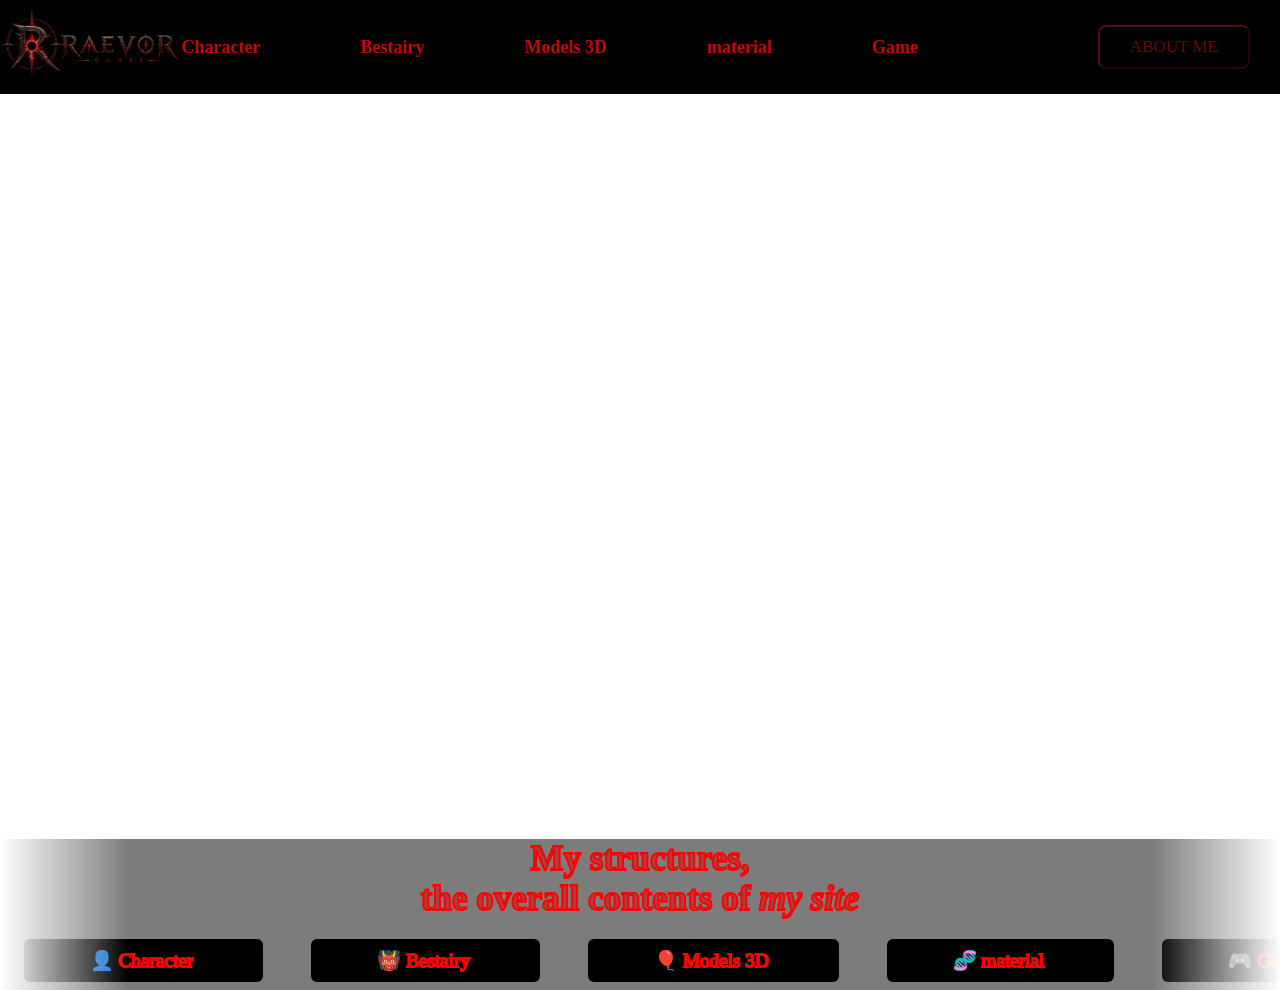
<file: index.html>
<!DOCTYPE html>
<html lang="en">
<head>
    <meta charset="UTF-8">
    <meta name="viewport" content="width=device-width, initial-scale=1.0">
    <title>Raevor</title>
    <link rel="stylesheet" href="style.css">
    <link rel="stylesheet" href="laptop.css">
    <link rel="icon" type="image/png" href="./pictuers/Logo/-2147483648_-210171.jpg">

</head>

<body>



    <!--********* Start Header *********-->
    <header id="header">

        <a href="/" class="logo-link">
            <img src="./pictuers/Logo/file_00000000af10820a87826824163a0899.png" alt="Logo" class="logo-img">
        </a>

        <!--********* Navbar List *********-->
        <nav>
            <ul class="navbar-list">
                <li class="btn"><a href="./pages/character.html">Character</a></li>
                <li class="btn"><a href="./pages/bestairy.html">Bestairy</a></li>
                <li class="btn"><a href="./pages/model3D.html">Models 3D</a></li>
                <li class="btn"><a href="./pages/material.html">material</a></li>
                <li class="btn"><a href="./pages/game.html">Game</a></li>
            </ul>
        </nav>

        <!--********* Contact Me Bottom *********-->
        <button class="btn" onclick="window.location.href='./pages/aboutme.html'">About me</button>

    </header>



    
    
    
    <video autoplay muted loop id="bg-video" class="bg-video">
         <source src="./pictuers/PixVerse_V6_Image_Text_720P_Animate_this_image.mp4" type="video/mp4">
    </video>

    <!--********* Start main *********-->
    <main id="main">

        <div class="marquee">
            <div class="marquee_header">
            My structures, <br> the overall contents of <b><i>my site</i></b>
            </div>

            <div class="marquee__inner">
                <div class="marquee__group">
                    <span>👤 Character</span>
                    <span>👹 Bestairy</span>
                    <span>🎈 Models 3D</span>
                    <span>🧬 material</span>
                    <span>🎮 Game</span>
            </div>
            

            <div class="marquee__group">
                <span>👤 Character</span>
                <span>👹 Bestairy</span>
                <span>🎈 Models 3D</span>
                <span>🧬 material</span>
                <span>🎮 Game</span>
                </div>
            </div>
        </div>

    </main>


<script src="./script.js"></script>

</body>
</html>
</file>
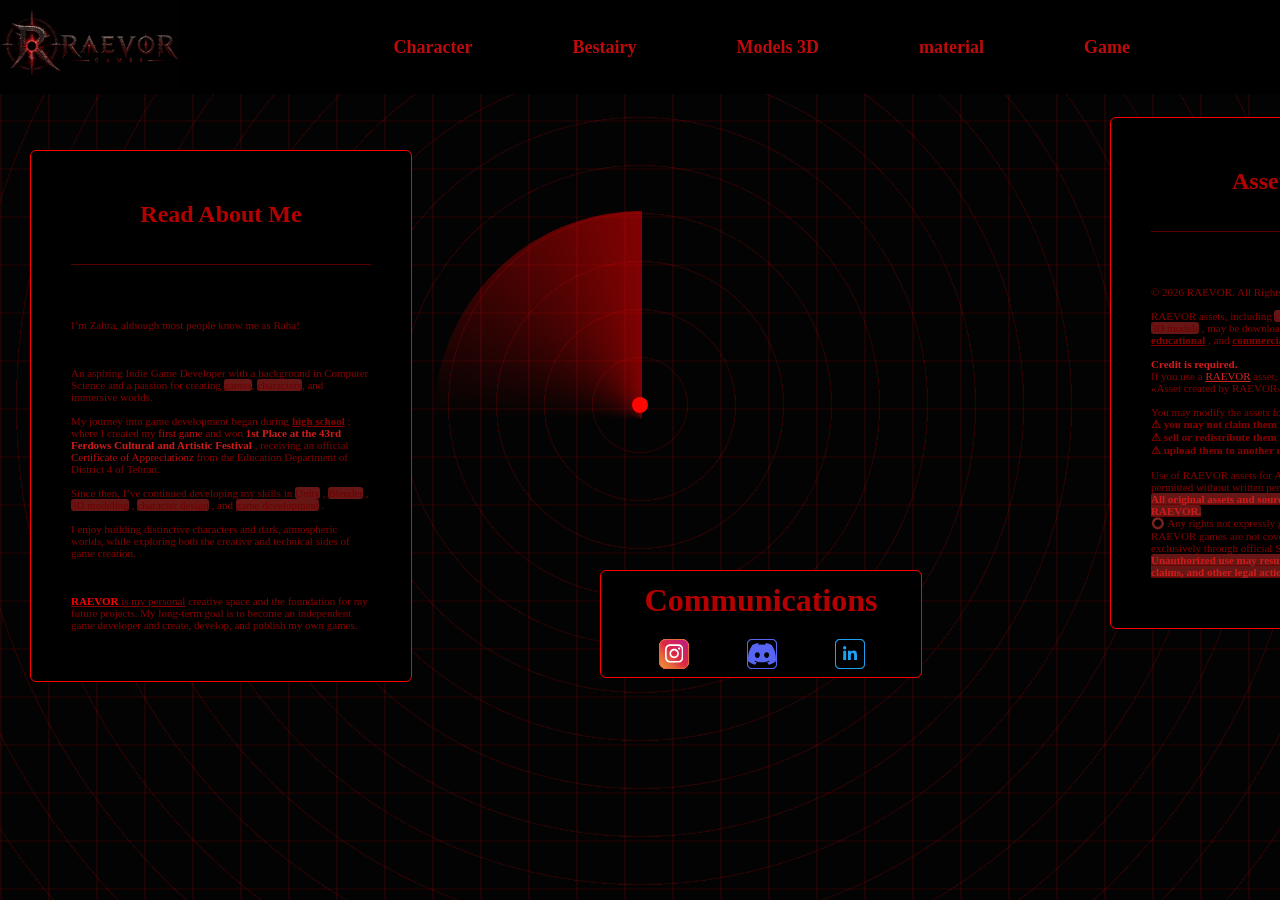
<file: pages/aboutme.html>
<!DOCTYPE html>
<html lang="en">
<head>
    <meta charset="UTF-8">
    <meta name="viewport" content="width=device-width, initial-scale=1.0">
    <title>Raevor</title>

    <link rel="icon" type="image/png" href="../pictuers/Logo/-2147483648_-210171.jpg">
    <link rel="stylesheet" href="../style.css">
    <link rel="stylesheet" href="../laptop.css">
</head>
<body>
    
    <!--********* Start Header *********-->
    <header id="header">

        <a href="/" class="logo-link">
            <img src="../pictuers/Logo/file_00000000af10820a87826824163a0899.png" alt="Logo" class="logo-img">
        </a>

        <!--********* Navbar List *********-->
        <nav>
            <ul class="navbar-list">
                <li class="btn"><a href="./character.html">Character</a></li>
                <li class="btn"><a href="./bestairy.html">Bestairy</a></li>
                <li class="btn"><a href="./model3D.html">Models 3D</a></li>
                <li class="btn"><a href="./material.html">material</a></li>
                <li class="btn"><a href="./game.html">Game</a></li>
            </ul>
        </nav>

    </header>
    


        <div class="radar-pattern">
            <div class="radar-center"></div>
        </div>



    <!--********* Start main *********-->
    <main>
        
        <div id="card1">
            <section>
                <h1 class="hed1">Read About Me</h1>

                <br><br>
                <hr class="hr1">
                <br><br><br>

                <p class="p1">
                  I’m Zahra, although most people know me as Raha!
                  <br>
                  <br>
                  <br>
                  <br>
                   An aspiring Indie Game Developer with a background in Computer Science and a passion for creating 
                   <mark style="background-color: #771a1ade; color: #6e0101; border-radius: 3px;">games</mark>, 
                   <mark style="background-color: #771a1ade; color: #6e0101; border-radius: 3px;">characters</mark>, 
                   and immersive worlds. 
                   <br>
                   <br>
                   My journey into game development began during <ins><b>high school</b></ins> ; 
                   where I created my <a href="#">first game</a> and won  
                   <b style="color: #d11b1b;">1st Place at the 43rd Ferdows Cultural and Artistic Festival</b> 
                   , receiving an official <a href="#">Certificate of Appreciationz</a> from the Education Department of District 4 of Tehran. 
                   <br>
                   <br>
                   Since then, I’ve continued developing my skills in 
                   <mark style="background-color: #771a1ade; color: #6e0101; border-radius: 3px;">Unity</mark>
                    , 
                    <mark style="background-color: #771a1ade; color: #6e0101; border-radius: 3px;">Blender</mark>
                     , 
                     <mark style="background-color: #771a1ade; color: #6e0101; border-radius: 3px;">3D modeling</mark> 
                     , <mark style="background-color: #771a1ade; color: #6e0101; border-radius: 3px;">character design</mark> 
                     , and 
                     <mark style="background-color: #771a1ade; color: #6e0101; border-radius: 3px;">game development</mark> . 
                     <br>
                     <br>
                     I enjoy building distinctive characters and dark, atmospheric worlds, while exploring both the creative and technical sides of game creation. 
                     <br>
                     <br>
                     <br>
                     <br>
                     <ins><strong style="color: #ff0000;">RAEVOR</strong> is my personal</ins> 
                     creative space and the foundation for my future projects. My long-term goal is to become an independent game developer and create, develop, and publish my own games.</p>
            </section>
        </div>

        <div id="card2">
                <section>
                <h1 class="hed2">Asset License</h1>

                <br><br>

                <hr class="hr1">

                <br><br><br>
                
                <p class="p2">
                © 2026 RAEVOR. All Rights Reserved.
                <br>
                <br>
                RAEVOR assets, including 
                <mark style="background-color: #771a1ade; color: #6e0101; border-radius: 3px;">characters</mark> , 
                <mark style="background-color: #771a1ade; color: #6e0101; border-radius: 3px;">enemies</mark>
                 , 
                <mark style="background-color: #771a1ade; color: #6e0101; border-radius: 3px;">creatures</mark> , and 
                <mark style="background-color: #771a1ade; color: #6e0101; border-radius: 3px;">3D models</mark> , may be downloaded and used in <ins><b>personal</b></ins> , <ins><b>educational</b></ins> , and <ins><b>commercial</b></ins>  projects.
                <br>
                <br>
                <strong style="color: #d11b1b;">Credit is required.</strong>  
                <br>
                If you use a <ins style="color: #cf2727;">RAEVOR</ins> asset, you must clearly credit:
                <br>
                «Asset created by RAEVOR»
                <br>
                <br>
                You may modify the assets for your projects, but 
                <br>
                <b> ⚠  you may not claim them as your own</b>
                <br>
                <b>⚠  sell or redistribute them as standalone assets</b> 
                <br>
                <b>⚠  upload them to another marketplace or asset store.</b> 
                <br>
                <br>
                Use of RAEVOR assets for AI training or dataset creation is not permitted without written permission.
                <br>
                <mark style="background-color: #771a1ade; color: #6e0101; border-radius: 3px;"><ins><strong style="color: #d11b1b">All original assets and source files remain the property of RAEVOR.</strong></ins></mark>  
                <br>
                ⭕ Any rights not expressly granted by this license are reserved.
                <br>
                RAEVOR games are not covered by this license and are available exclusively through official Steam releases.
                <br>
                <mark style="background-color: #771a1ade; color: #6e0101; border-radius: 3px;"><ins><strong style="color: #d11b1b">Unauthorized use may result in removal requests, copyright claims, and other legal action where applicable.</strong></ins></mark> 
              </p>
              </section>
        </div>

        <div id="card3">

            <h1 class="hed3">Communications</h1>

            <section class="sec">
                        
                <!-- inastinstagram icon-->
                <div class="tooltip-container">
                <div class="tooltip">
                    <div class="profile">
                        <div class="user">
                            <div class="img">IN</div>
                                <div class="details">
                                    <div class="name">SunOmenStar</div>
                                        <div class="username">@sunomenstar</div>
                                </div>
                        </div>
                            <div class="about">800+ Followers</div>
                    </div>
                </div>
                <div class="text">
                    <a class="icon" href=" https://www.instagram.com/sunomenstar?stkn=bTgwNTA2aHgwc3N2&utm_source=ig_contact_invite" target="_blank">
                        <div class="layer">
                            <span></span>
                            <span></span>
                            <span></span>
                            <span></span>
                                <span class="instagramSVG">
                                    <svg fill="white" class="svgIcon" viewBox="0 0 448 512" height="1.5em" xmlns="http://www.w3.org/2000/svg">
                                        <path d="M224.1 141c-63.6 0-114.9 51.3-114.9 114.9s51.3 114.9 114.9 114.9S339 319.5 339 255.9 287.7 141 224.1 141zm0 189.6c-41.1 0-74.7-33.5-74.7-74.7s33.5-74.7 74.7-74.7 74.7 33.5 74.7 74.7-33.6 74.7-74.7 74.7zm146.4-194.3c0 14.9-12 26.8-26.8 26.8-14.9 0-26.8-12-26.8-26.8s12-26.8 26.8-26.8 26.8 12 26.8 26.8zm76.1 27.2c-1.7-35.9-9.9-67.7-36.2-93.9-26.2-26.2-58-34.4-93.9-36.2-37-2.1-147.9-2.1-184.9 0-35.8 1.7-67.6 9.9-93.9 36.1s-34.4 58-36.2 93.9c-2.1 37-2.1 147.9 0 184.9 1.7 35.9 9.9 67.7 36.2 93.9s58 34.4 93.9 36.2c37 2.1 147.9 2.1 184.9 0 35.9-1.7 67.7-9.9 93.9-36.2 26.2-26.2 34.4-58 36.2-93.9 2.1-37 2.1-147.8 0-184.8zM398.8 388c-7.8 19.6-22.9 34.7-42.6 42.6-29.5 11.7-99.5 9-132.1 9s-102.7 2.6-132.1-9c-19.6-7.8-34.7-22.9-42.6-42.6-11.7-29.5-9-99.5-9-132.1s-2.6-102.7 9-132.1c7.8-19.6 22.9-34.7 42.6-42.6 29.5-11.7 99.5-9 132.1-9s102.7-2.6 132.1 9c19.6 7.8 34.7 22.9 42.6 42.6 11.7 29.5 9 99.5 9 132.1s2.7 102.7-9 132.1z"></path>
                                    </svg>
                                </span>
                        </div>
                        <div class="text">Instagram</div>
                    </a>
                </div>
                </div>

                <!-- discord icon-->
                <div class="tooltip-container2">
  <div class="tooltip2">
    <div class="profile2">
      <div class="user2">
        <div class="img2">DI</div>
        <div class="details2">
          <div class="name2">User</div>
          <div class="username2">@username</div>
        </div>
      </div>
      <div class="about2">500+ Connections</div>
    </div>
  </div>
  <div class="text2">
    <a href="https://freecodez.com/" class="icon2">
      <div class="layer2">
        <span></span>
        <span></span>
        <span></span>
        <span></span>
        <span class="fab2 fa-discord">
          <svg
            preserveAspectRatio="xMidYMid"
            xmlns="http://www.w3.org/2000/svg"
            viewBox="0 -3.117 28 28"
            height="28"
            width="28"
          >
            <path
              fill="#5865F2"
              d="M23.719 1.815A22.8 22.8 0 0 0 17.942 0c-.249.45-.54 1.055-.74 1.536q-3.231-.486-6.402 0C10.6 1.055 10.302.45 10.051 0A22.7 22.7 0 0 0 4.27 1.82C.614 7.344-.377 12.731.119 18.042c2.425 1.811 4.775 2.911 7.085 3.63a17.6 17.6 0 0 0 1.517-2.499 15 15 0 0 1-2.389-1.163 12 12 0 0 0 .586-.463c4.607 2.155 9.613 2.155 14.165 0a14 14 0 0 0 .586.463 15 15 0 0 1-2.394 1.165c.438.877.945 1.714 1.517 2.499 2.312-.72 4.664-1.82 7.089-3.633.581-6.156-.993-11.494-4.162-16.227M9.349 14.776c-1.383 0-2.517-1.291-2.517-2.863s1.11-2.866 2.517-2.866 2.541 1.291 2.517 2.866c.002 1.572-1.11 2.863-2.517 2.863m9.302 0c-1.383 0-2.517-1.291-2.517-2.863s1.11-2.866 2.517-2.866 2.541 1.291 2.517 2.866c0 1.572-1.11 2.863-2.517 2.863"
            ></path>
          </svg>
        </span>
      </div>
      <div class="text2">Discord</div>
    </a>
  </div>
                </div>

                <!-- linkdin icon-->
                <div class="tooltip-container3">
  <div class="tooltip3">
    <div class="profile3">
      <div class="user3">
        <div class="img3">LI</div>
        <div class="details3">
          <div class="name3">User</div>
          <div class="username3">@username</div>
        </div>
      </div>
      <div class="about3">500+ Connections</div>
    </div>
  </div>
  <div class="text3">
    <a class="icon3" href="https://freecodez.com/">
      <div class="layer3">
        <span></span>
        <span></span>
        <span></span>
        <span></span>
        <span class="fab3 fa-linkedin">
          <svg viewBox="0 0 448 512" height="1em">
            <path
              d="M100.28 448H7.4V148.9h92.88zM53.79 108.1C24.09 108.1 0 83.5 0 53.8a53.79 53.79 0 0 1 107.58 0c0 29.7-24.1 54.3-53.79 54.3zM447.9 448h-92.68V302.4c0-34.7-.7-79.2-48.29-79.2-48.29 0-55.69 37.7-55.69 76.7V448h-92.78V148.9h89.08v40.8h1.3c12.4-23.5 42.69-48.3 87.88-48.3 94 0 111.28 61.9 111.28 142.3V448z"
            ></path>
          </svg>
        </span>
      </div>
      <div class="text3">LinkedIn</div>
    </a>
  </div>
        </div>


            </section>

            


        </div>
        
    </main>









<script src="../script.js"></script>

</body>
</html>
</file>
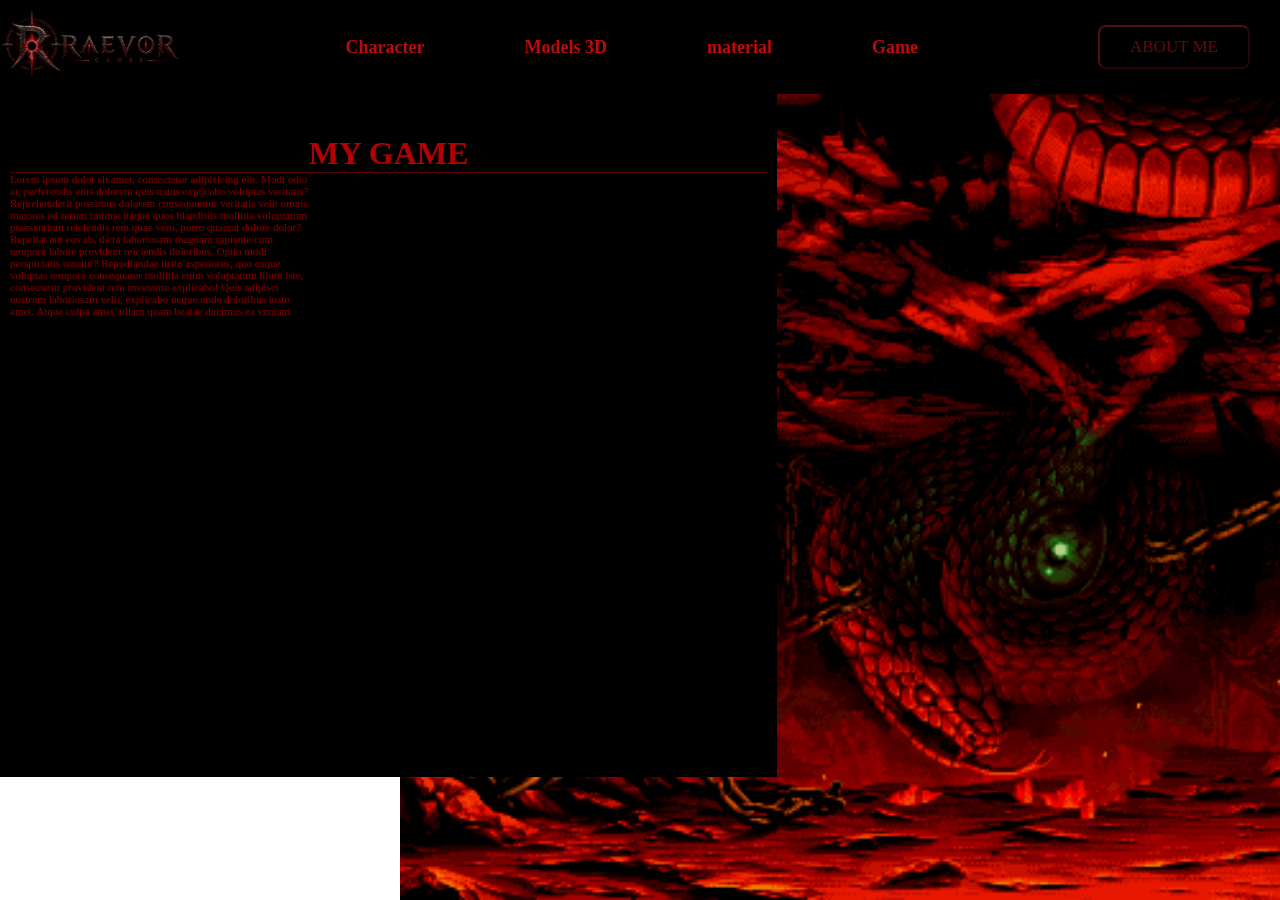
<file: pages/bestairy.html>
<!DOCTYPE html>
<html lang="en">
<head>
    <meta charset="UTF-8">
    <meta name="viewport" content="width=device-width, initial-scale=1.0">
    <title>Raevor</title>

     <link rel="stylesheet" href="../style.css">
     <link rel="stylesheet" href="../laptop.css">
    <link rel="icon" type="image/png" href="../pictuers/Logo/-2147483648_-210171.jpg">
</head>
<body>
    
     <!--********* Start Header *********-->
    <header id="header">

        <a href="/" class="logo-link">
            <img src="../pictuers/Logo/file_00000000af10820a87826824163a0899.png" alt="Logo" class="logo-img">
        </a>

        <!--********* Navbar List *********-->
        <nav>
            <ul class="navbar-list">
                <li class="btn"><a href="./character.html">Character</a></li>
                <li class="btn"><a href="./model3D.html">Models 3D</a></li>
                <li class="btn"><a href="./material.html">material</a></li>
                <li class="btn"><a href="./game.html">Game</a></li>
            </ul>
        </nav>

         <!--********* Contact Me Bottom *********-->
        <button class="btn" onclick="window.location.href='./aboutme.html'">About me</button>

    </header>

    <div>

        <img src="../pictuers/material-background.gif" class="bc-g1">
        
        <div class="backg2">
            <h1 class="head2">MY GAME</h1>
            <hr class="border2">
            <P class="p2">
                Lorem ipsum dolor sit amet, consectetur adipisicing elit. Modi odio at, perferendis eius dolorem quis natus explicabo voluptas veritatis? Reprehenderit possimus dolorem consequuntur veritatis velit omnis maiores ad rerum ratione itaque quos blanditiis mollitia voluptatum praesentium reiciendis rem quae vero, porro quaerat dolore dolor? Repellat aut eos ab, dicta laboriosam magnam sapiente cum tempore labore provident reiciendis doloribus. Optio modi perspiciatis tenetur? Repudiandae iusto asperiores, quo eaque voluptas tempora consequatur mollitia enim voluptatum illum iste, consectetur provident rem inventore explicabo! Quis adipisci nostrum laboriosam velit, explicabo neque unde doloribus iusto amet. Atque culpa amet, ullam quam beatae ducimus ea veniam.
            </P>
        </div>

    </div>
    
    <script src="../script.js"></script>
</body>
</html>
</file>
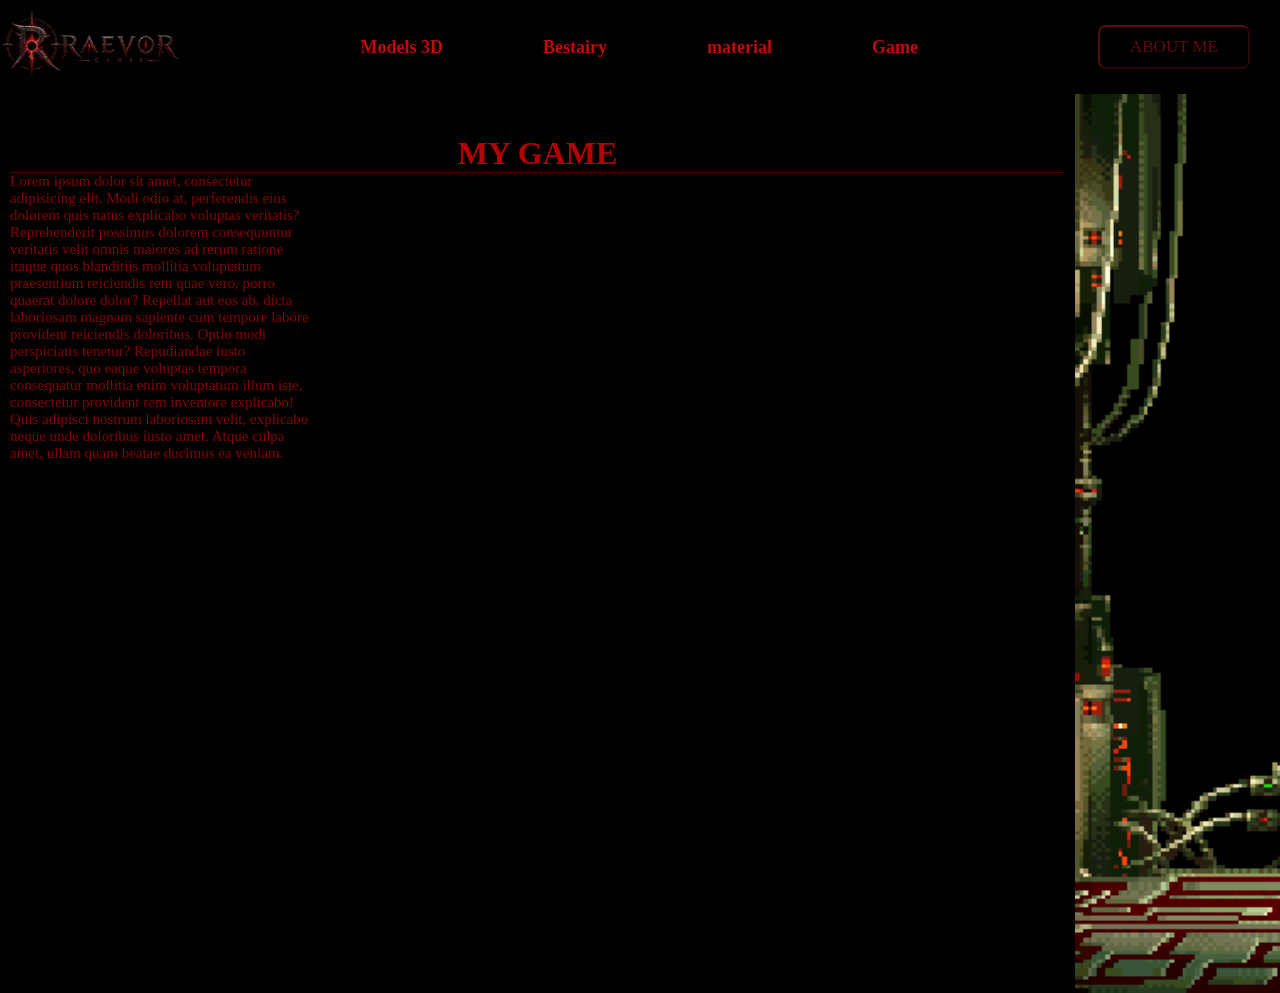
<file: pages/character.html>
<!DOCTYPE html>
<html lang="en">
<head>
    <meta charset="UTF-8">
    <meta name="viewport" content="width=device-width, initial-scale=1.0">
    <title>Raevor</title>

     <link rel="stylesheet" href="../style.css">
     <link rel="stylesheet" href="../laptop.css">
    <link rel="icon" type="image/png" href="../pictuers/Logo/-2147483648_-210171.jpg">
</head>
<body>
    
     <!--********* Start Header *********-->
    <header id="header">

        <a href="/" class="logo-link">
            <img src="../pictuers/Logo/file_00000000af10820a87826824163a0899.png" alt="Logo" class="logo-img">
        </a>

        <!--********* Navbar List *********-->
        <nav>
            <ul class="navbar-list">
                <li class="btn"><a href="./model3D.html">Models 3D</a></li>
                <li class="btn"><a href="./bestairy.html">Bestairy</a></li>
                <li class="btn"><a href="./material.html">material</a></li>
                <li class="btn"><a href="./game.html">Game</a></li>
            </ul>
        </nav>

         <!--********* Contact Me Bottom *********-->
        <button class="btn" onclick="window.location.href='./aboutme.html'">About me</button>

    </header>

    <div>

             <img src="../pictuers/Character-background.gif" class="bc-g3">
       

        <div class="backg4">
            <h1 class="head4">MY GAME</h1>
            <hr class="border4">
            <P class="p4">
                Lorem ipsum dolor sit amet, consectetur adipisicing elit. Modi odio at, perferendis eius dolorem quis natus explicabo voluptas veritatis? Reprehenderit possimus dolorem consequuntur veritatis velit omnis maiores ad rerum ratione itaque quos blanditiis mollitia voluptatum praesentium reiciendis rem quae vero, porro quaerat dolore dolor? Repellat aut eos ab, dicta laboriosam magnam sapiente cum tempore labore provident reiciendis doloribus. Optio modi perspiciatis tenetur? Repudiandae iusto asperiores, quo eaque voluptas tempora consequatur mollitia enim voluptatum illum iste, consectetur provident rem inventore explicabo! Quis adipisci nostrum laboriosam velit, explicabo neque unde doloribus iusto amet. Atque culpa amet, ullam quam beatae ducimus ea veniam.
            </P>
        </div>

    </div>
    
    <script src="../script.js"></script>
</body>
</html>
</file>
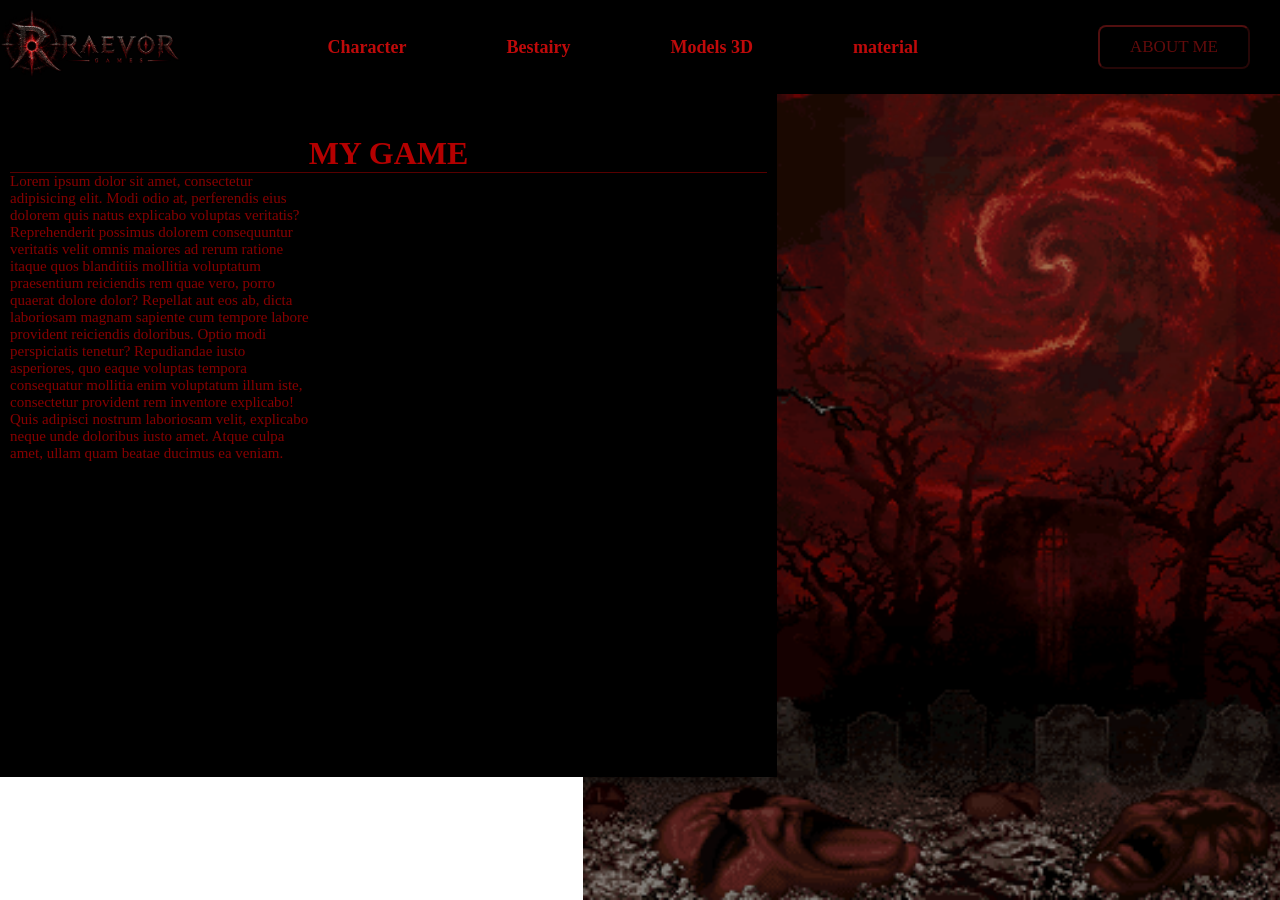
<file: pages/game.html>
<!DOCTYPE html>
<html lang="en">
<head>
    <meta charset="UTF-8">
    <meta name="viewport" content="width=device-width, initial-scale=1.0">
    <title>Raevor</title>

    <link rel="stylesheet" href="../style.css">
    <link rel="stylesheet" href="../laptop.css">
    <link rel="icon" type="image/png" href="../pictuers/Logo/-2147483648_-210171.jpg">
</head>
<body>
    
     <!--********* Start Header *********-->
    <header id="header">

        <a href="/" class="logo-link">
            <img src="../pictuers/Logo/file_00000000af10820a87826824163a0899.png" alt="Logo" class="logo-img">
        </a>

        <!--********* Navbar List *********-->
        <nav>
            <ul class="navbar-list">
                <li class="btn"><a href="./character.html">Character</a></li>
                <li class="btn"><a href="./bestairy.html">Bestairy</a></li>
                <li class="btn"><a href="./model3D.html">Models 3D</a></li>
                <li class="btn"><a href="./material.html">material</a></li>
            </ul>
        </nav>

        <!--********* Contact Me Bottom *********-->
        <button class="btn" onclick="window.location.href='../pages/aboutme.html'">About me</button>

    </header>

    <div>
        <img src="../pictuers/bg_game.gif" class="bcg">
        <div class="backg">
            <h1 class="head">MY GAME</h1>
            <hr class="border">
            <P class="p">
                Lorem ipsum dolor sit amet, consectetur adipisicing elit. Modi odio at, perferendis eius dolorem quis natus explicabo voluptas veritatis? Reprehenderit possimus dolorem consequuntur veritatis velit omnis maiores ad rerum ratione itaque quos blanditiis mollitia voluptatum praesentium reiciendis rem quae vero, porro quaerat dolore dolor? Repellat aut eos ab, dicta laboriosam magnam sapiente cum tempore labore provident reiciendis doloribus. Optio modi perspiciatis tenetur? Repudiandae iusto asperiores, quo eaque voluptas tempora consequatur mollitia enim voluptatum illum iste, consectetur provident rem inventore explicabo! Quis adipisci nostrum laboriosam velit, explicabo neque unde doloribus iusto amet. Atque culpa amet, ullam quam beatae ducimus ea veniam.
            </P>
        </div>
    </div>
    
    <script src="../script.js"></script>
</body>
</html>
</file>
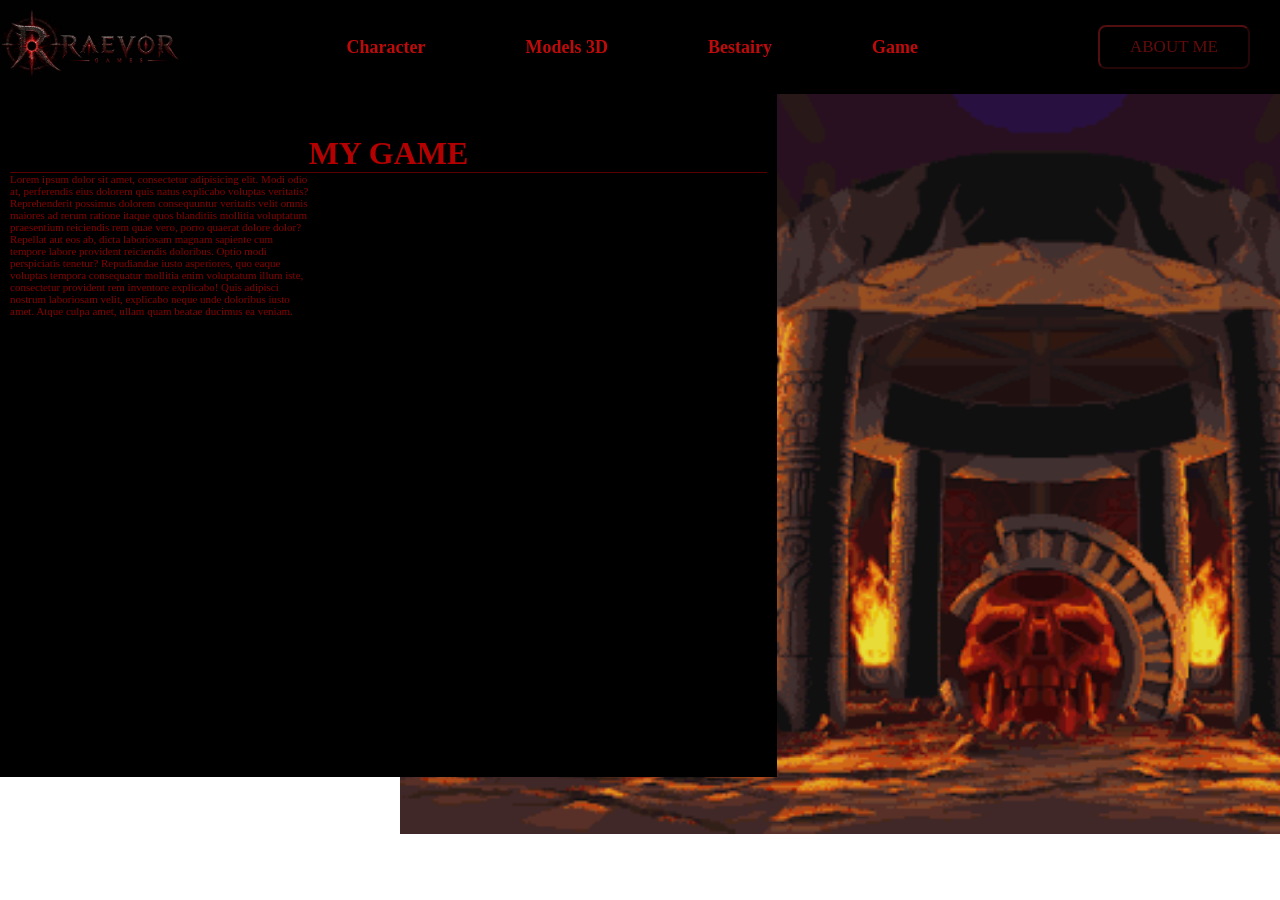
<file: pages/material.html>
<!DOCTYPE html>
<html lang="en">
<head>
    <meta charset="UTF-8">
    <meta name="viewport" content="width=device-width, initial-scale=1.0">
    <title>Raevor</title>

     <link rel="stylesheet" href="../style.css">
     <link rel="stylesheet" href="../laptop.css">
    <link rel="icon" type="image/png" href="../pictuers/Logo/-2147483648_-210171.jpg">
</head>
<body>
    
     <!--********* Start Header *********-->
    <header id="header">

        <a href="/" class="logo-link">
            <img src="../pictuers/Logo/file_00000000af10820a87826824163a0899.png" alt="Logo" class="logo-img">
        </a>

        <!--********* Navbar List *********-->
        <nav>
            <ul class="navbar-list">
                <li class="btn"><a href="./character.html">Character</a></li>
                <li class="btn"><a href="./model3D.html">Models 3D</a></li>
                <li class="btn"><a href="./bestairy.html">Bestairy</a></li>
                <li class="btn"><a href="./game.html">Game</a></li>
            </ul>
        </nav>

         <!--********* Contact Me Bottom *********-->
        <button class="btn" onclick="window.location.href='./aboutme.html'">About me</button>

    </header>

    <div>

        <img src="../pictuers/bestairy-background.gif" class="bc-g">
        
        <div class="backg1">
            <h1 class="head1">MY GAME</h1>
            <hr class="border1">
            <P class="p1">
                Lorem ipsum dolor sit amet, consectetur adipisicing elit. Modi odio at, perferendis eius dolorem quis natus explicabo voluptas veritatis? Reprehenderit possimus dolorem consequuntur veritatis velit omnis maiores ad rerum ratione itaque quos blanditiis mollitia voluptatum praesentium reiciendis rem quae vero, porro quaerat dolore dolor? Repellat aut eos ab, dicta laboriosam magnam sapiente cum tempore labore provident reiciendis doloribus. Optio modi perspiciatis tenetur? Repudiandae iusto asperiores, quo eaque voluptas tempora consequatur mollitia enim voluptatum illum iste, consectetur provident rem inventore explicabo! Quis adipisci nostrum laboriosam velit, explicabo neque unde doloribus iusto amet. Atque culpa amet, ullam quam beatae ducimus ea veniam.
            </P>
        </div>

    </div>
    
    <script src="../script.js"></script>
</body>
</html>
</file>
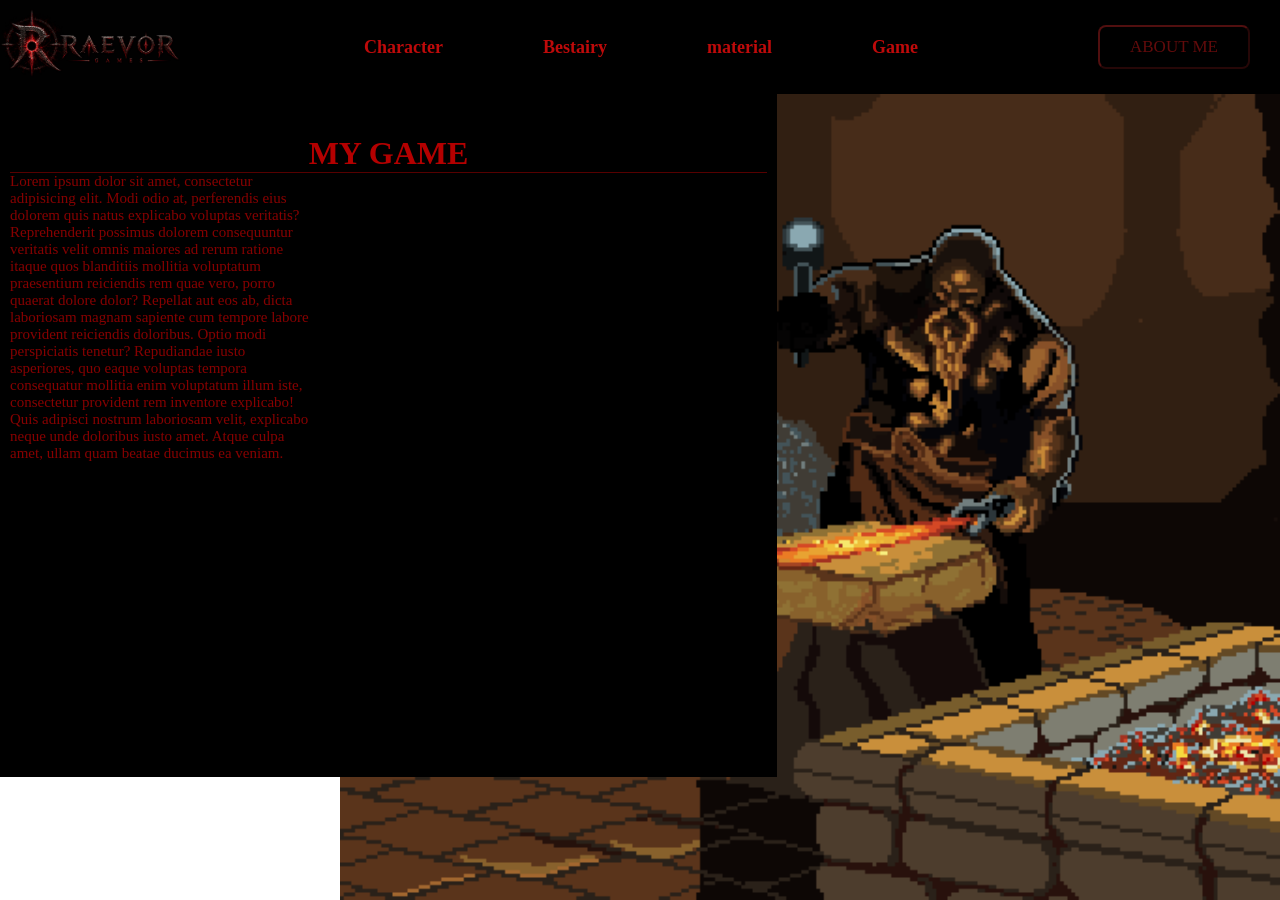
<file: pages/model3D.html>
<!DOCTYPE html>
<html lang="en">
<head>
    <meta charset="UTF-8">
    <meta name="viewport" content="width=device-width, initial-scale=1.0">
    <title>Raevor</title>

    <link rel="stylesheet" href="../style.css">
    <link rel="stylesheet" href="../laptop.css">
    <link rel="icon" type="image/png" href="../pictuers/Logo/-2147483648_-210171.jpg">
</head>
<body>
    
     <!--********* Start Header *********-->
    <header id="header">

        <a href="/" class="logo-link">
            <img src="../pictuers/Logo/file_00000000af10820a87826824163a0899.png" alt="Logo" class="logo-img">
        </a>

        <!--********* Navbar List *********-->
        <nav>
            <ul class="navbar-list">
                <li class="btn"><a href="./character.html">Character</a></li>
                <li class="btn"><a href="./bestairy.html">Bestairy</a></li>
                <li class="btn"><a href="./material.html">material</a></li>
                <li class="btn"><a href="./game.html">Game</a></li>
            </ul>
        </nav>

        <!--********* Contact Me Bottom *********-->
        <button class="btn" onclick="window.location.href='../pages/aboutme.html'">About me</button>

    </header>

    <div>
        <img src="../pictuers/3DModel-background.gif" class="bc-g2">
        <div class="backg3">
            <h1 class="head3">MY GAME</h1>
            <hr class="border3">
            <P class="p3">
                Lorem ipsum dolor sit amet, consectetur adipisicing elit. Modi odio at, perferendis eius dolorem quis natus explicabo voluptas veritatis? Reprehenderit possimus dolorem consequuntur veritatis velit omnis maiores ad rerum ratione itaque quos blanditiis mollitia voluptatum praesentium reiciendis rem quae vero, porro quaerat dolore dolor? Repellat aut eos ab, dicta laboriosam magnam sapiente cum tempore labore provident reiciendis doloribus. Optio modi perspiciatis tenetur? Repudiandae iusto asperiores, quo eaque voluptas tempora consequatur mollitia enim voluptatum illum iste, consectetur provident rem inventore explicabo! Quis adipisci nostrum laboriosam velit, explicabo neque unde doloribus iusto amet. Atque culpa amet, ullam quam beatae ducimus ea veniam.
            </P>
        </div>
    </div>
    
    <script src="../script.js"></script>
</body>
</html>
</file>
<file: style.css>
*{
    margin: 0;
    padding: 0;
}



 


nav{
    margin-left: auto;
    margin-right: 209px;
}

a{
    text-decoration: none;
    color: rgb(190, 10, 10);/*<------ pined*/
 }



 /* ---------button contact me--------- */
button {
  padding: 10px 30px;
  margin: 0px 30px;
  text-transform: uppercase;
  border-radius: 8px;
  font: inherit;
  font-size: 17px;
  font-weight: 500;
  color: #c4161680;
  text-shadow: none;
  background: transparent;
  cursor: pointer;
  box-shadow: transparent;
  border: 2px outset #a11f1f80;
  transition: 0.5s ease;
  user-select: none;
}

.btn:hover,:focus {
  color: #ffffff;
  background: #ff0000c0;
  border: 1px solid #ff0000c0;
  text-shadow: 0 0 5px #ffffff, 0 0 10px #ffffff, 0 0 20px #ffffff;
  box-shadow: 0 0 5px #ff0000c0, 0 0 20px #ff0000c0, 0 0 50px #ff0000c0,
    0 0 100px #ff0000c0;
}



 /* ---------header style--------- */
#header{
    background-color: black;
    display: flex;
    align-items: center;
    justify-content: space-between;
    position: fixed;
    top: 0;
    left: 0;
    width: 100%;
    z-index: 1000;
}



/* ---------header list--------- */
#header .navbar-list {
    list-style: none;
    display: flex;
    gap: 150px;
    font-size: 19px;
    font-weight: bold;
}



/* ---------logo--------- */
#header .logo-link{
    width: 10%;
    
}

.logo-img{
    width: 163px;
    height: auto;
}

.bg-video{
    position: fixed;
    top: 0;
    left: 0;
    width: 100%;
    height: 100%;
    object-position: center 80%;
    object-fit: cover;
    z-index: -1;
}










/* ---------------------------  LOADER.HTML ---------------------------*/

.loading {
  position: fixed;
  inset: 0;
  width: 100%;
  height: 100%;

  display: flex;
  align-items: center;
  justify-content: center;

  background: #00000098;
  z-index: 999999;

  opacity: 1;
  visibility: visible;
  transition: opacity 0.4s ease, visibility 0.4s ease;
}

.loading.hide {
  opacity: 0;
  visibility: hidden;
  pointer-events: none;
}

.loading svg polyline {
  fill: none;
  stroke-width: 3;
  stroke-linecap: round;
  stroke-linejoin: round;
}

.loading svg polyline#back {
  fill: none;
}

.loading svg polyline#front {
  fill: none;
  stroke: #FF0000;
  stroke-dasharray: 48, 144;
  stroke-dashoffset: 192;
  animation: dash_682 1.4s linear infinite;
}

@keyframes dash_682 {
  72.5% {
    opacity: 0;
  }

  to {
    stroke-dashoffset: 0;
  }
}










/* ---------------------------  INDEX.HTML ---------------------------*/

/* ---------main style--------- */
main{
    width: 0;
    height: 0;
}

body {
    background: transparent !important;
}

#main{
    display: inline;
    align-items: center;
    position: relative;
    top: 839px;
    
}
/*carousel*/
.marquee {
  overflow: hidden;
  /* hide the scrolling overflow */
  width: 100%;
  background-color: #00000083;
  color: rgba(189, 45, 45, 0.781);
  -webkit-text-stroke: 2px red;
  -webkit-mask-image: linear-gradient(
    to right,
    transparent 0%,
    black 10%,
    black 90%,
    transparent 100%
  );
  mask-image: linear-gradient(
    to right,
    transparent 0%,
    black 10%,
    black 90%,
    transparent 100%
  );
  
}
.marquee_header {
  font-size: 35px;
  font-weight: 800;
  text-align: center;
  margin-bottom: 20px;
}
.marquee__inner {
  display: flex;
  width: max-content;
  animation: marquee 15s linear infinite;
  padding-bottom: 8px;
}

.marquee__group {
  display: flex;
}

.marquee__group span {
  margin: 0 1.5rem;
  white-space: nowrap;
  background: #000000;
  color: rgba(228, 18, 18, 0.76);
  padding: 10px 70px 10px 66px;
  border-radius: 6px;
  font-size: 1.2rem;
}

@keyframes marquee {
  0% {
    transform: translateX(0);
  }
  100% {
    transform: translateX(-50%);
  }
}









/* ---------------------------  ABOUTME.HTML ---------------------------*/

/* ---------  background ---------*/
.radar-pattern {
  position: relative;
  width: 100%;
  height: 100%;
  background-color: #030303; /* Deep zinc black */

  /* Base square grid */
  background-image: linear-gradient(
      rgba(177, 1, 1, 0.1) 0.1em,
      transparent 0.1em
    ),
    linear-gradient(90deg, rgba(250, 4, 4, 0.1) 0.1em, transparent 0.1em);
  background-size: 3em 3em;
  overflow: hidden;
}

/* Concentric Radar Rings */
.radar-pattern::before {
  content: "";
  position: absolute;
  top: 50%;
  left: 50%;
  width: 150vw; /* Ensures rings cover the screen even if rotated */
  height: 150vh;
  transform: translate(-50%, -50%);
  background: repeating-radial-gradient(
    circle,
    transparent 0,
    transparent 2.9em,
    rgba(252, 1, 1, 0.2) 3em
  );
  z-index: 1;
}

/* The Sweeping Radar Beam */
.radar-pattern::after {
  content: "";
  position: absolute;
  top: 50%;
  left: 50%;
  width: 40em;
  height: 40em;
  margin-top: -20em;
  margin-left: -20em;
  border-radius: 50%;
  /* Conic gradient creates the sweeping beam light */
  background: conic-gradient(
    from 0deg,
    transparent 75%,
    rgba(255, 1, 1, 0.5) 100%
  );
  animation: radar-spin 4s linear infinite;
  z-index: 2;
}

/* Glowing Center Dot */
.radar-center {
  position: absolute;
  top: 50%;
  left: 50%;
  width: 1em;
  height: 1em;
  transform: translate(-50%, -50%);
  background-color: #fa0a02;
  border-radius: 50%;
  z-index: 3;
  animation: pulse-dot 2s ease-in-out infinite;
}

/* Animations */
@keyframes radar-spin {
  from {
    transform: rotate(0deg);
  }
  to {
    transform: rotate(360deg);
  }
}

@keyframes pulse-dot {
  0%,
  100% {
    box-shadow: 0 0 0.8em 0.2em rgba(252, 2, 2, 0.6);
  }
  50% {
    box-shadow: 0 0 2em 0.5em rgb(255, 2, 2);
  }
}
body {
    margin: 0;
    background: #080808;
}

.radar-pattern {
    position: fixed;
    inset: 0;
    width: 100%;
    height: 100%;
    z-index: 0;
}

.radar-center {
    position: relative;
    z-index: 1;
}






/* ---------  cords ---------*/
#card1{
  background-color: #000000;
  border: 1px solid red;
  border-radius: 6px;
  position: relative;
  top: 150px;
  left: 30px;
  padding: 50px 225px;
  display: flex;
  align-items: center;
  justify-content: center;
}

/*--- card1 ---*/
.hr1{
  border: none;
  border-top: 1px solid #ff000057;
}

.hed1{
  color: #ff0000b4;
  font-weight: 3000;
  text-align: center;
}

.p1{
  width: 300px;
  font-size: 15px;
  color: #ff000086;
}

/*--- card2 ---*/
#card2{
  background-color: #000000;
  border: 1px solid red;
  border-radius: 6px;
  position: relative;
  top: -606px;
  left: 1441px;
  padding: 50px 215px;
  display: flex;
  align-items: center;
  justify-content: center;
}

.hed2{
  color: #ff0000b4;
  font-weight: 3000;
  text-align: center;
}

.hr1{
  border: none;
  border-top: 1px solid #ff000057;
}

.p2{
  width: 318px;
  font-size: 15px;
  color: #ff000086;
}

/*--- card3 ---*/
#card3{
  background-color: #000000;
  border: 1px solid red;
  border-radius: 6px;
  position: relative;
  top: -712px;
  left: 755px;
  padding: 0px 191px;
  width: 100%;
  height: 150px;
  display: flex;
  justify-content: center;
  align-items: center;
}

.hed3{
  color: #ff0000b4;
  font-weight: 3000;
  margin: 0 0px 20px 0;
  align-items: center;
}

#card3, .sec{
  width: 100%;
  display: flex;
  flex-direction: column;
  justify-content: center;
}

.sec{
  display: flex;
  flex-direction: row;
  justify-content: center;
  align-items: center;
  gap: 60px;
  width: 100%;
}

/*instagram icon*/
.tooltip-container {
  position: relative;
  cursor: pointer;
  transition: all 0.2s;
  font-size: 17px;
  border-radius: 10px;
}

.tooltip {
  position: absolute;
  top: 0;
  left: 50%;
  transform: translateX(-50%);
  padding: 10px;
  opacity: 0;
  pointer-events: none;
  transition: all 0.3s;
  border-radius: 15px;
  box-shadow: inset 5px 5px 5px rgba(0, 0, 0, 0.2),
    inset -5px -5px 15px rgba(255, 255, 255, 0.1),
    5px 5px 15px rgba(0, 0, 0, 0.3), -5px -5px 15px rgba(255, 255, 255, 0.1);
}

.profile {
  background: #2a2b2f;
  border-radius: 10px 15px;
  padding: 10px;
  border: 1px solid #52382f;
}

.tooltip-container:hover .tooltip {
  top: -150px;
  opacity: 1;
  visibility: visible;
  pointer-events: auto;
}

.icon {
  text-decoration: none;
  color: #fff;
  display: block;
  position: relative;
  width: 55px;
}
.layer {
  width: 55px;
  height: 55px;
  transition: transform 0.3s;
}
.icon:hover .layer {
  transform: rotate(-35deg) skew(20deg);
}
.layer span {
  position: absolute;
  top: 0;
  left: 0;
  height: 100%;
  width: 100%;
  border: 1px solid #fff;
  border-radius: 7px;
  transition: all 0.3s;
}

.layer span,
.text {
  color: #e6683c;
  border-color: #e6683c;
}

.icon:hover.layer span {
  box-shadow: -1px 1px 3px #e6683c;
}
.icon .text {
  position: absolute;
  left: 50%;
  bottom: -5px;
  opacity: 0;
  font-weight: 500;
  transform: translateX(-50%);
  transition: bottom 0.3s ease, opacity 0.3s ease;
}
.icon:hover .text {
  bottom: -35px;
  opacity: 1;
}

.icon:hover .layer span:nth-child(1) {
  opacity: 0.2;
}
.icon:hover .layer span:nth-child(2) {
  opacity: 0.4;
  transform: translate(5px, -5px);
}
.icon:hover .layer span:nth-child(3) {
  opacity: 0.6;
  transform: translate(10px, -10px);
}
.icon:hover .layer span:nth-child(4) {
  opacity: 0.8;
  transform: translate(15px, -15px);
}
.icon:hover .layer span:nth-child(5) {
  opacity: 1;
  transform: translate(20px, -20px);
}

.instagramSVG {
  font-size: 25px;
  display: flex;
  align-items: center;
  justify-content: center;
  background: -webkit-linear-gradient(
    45deg,
    #f09433 0%,
    #e6683c 25%,
    #dc2743 50%,
    #cc2366 75%,
    #bc1888 100%
  );
  background: linear-gradient(
    45deg,
    #f09433 0%,
    #e6683c 25%,
    #dc2743 50%,
    #cc2366 75%,
    #bc1888 100%
  );
  filter: progid:DXImageTransform.Microsoft.gradient( startColorstr='#f09433', endColorstr='#bc1888',GradientType=1 );
}
.user {
  display: flex;
  gap: 10px;
}
.img {
  width: 50px;
  height: 50px;
  font-size: 25px;
  font-weight: 700;
  border: 1px solid #e6683c;
  border-radius: 10px;
  display: flex;
  align-items: center;
  justify-content: center;
  background: #fff;
}
.name {
  font-size: 17px;
  font-weight: 700;
  color: #e6683c;
}
.details {
  display: flex;
  flex-direction: column;
  gap: 0;
  color: #fff;
}
.about {
  color: #ccc;
  padding-top: 5px;
}



/*discord icon*/
.tooltip-container2 {
  position: relative;
  cursor: pointer;
  transition: all 0.2s;
  font-size: 17px;
  border-radius: 10px;
}

.tooltip2 {
  position: absolute;
  top: 0;
  left: 50%;
  transform: translateX(-50%);
  padding: 10px;
  opacity: 0;
  pointer-events: none;
  transition: all 0.3s;
  border-radius: 15px;
  box-shadow:
    inset 5px 5px 5px rgba(0, 0, 0, 0.2),
    inset -5px -5px 15px rgba(255, 255, 255, 0.1),
    5px 5px 15px rgba(0, 0, 0, 0.3),
    -5px -5px 15px rgba(255, 255, 255, 0.1);
}

.profile2 {
  background: #2a2b2f;
  border-radius: 10px 15px;
  padding: 10px;
  border: 1px solid #5865f2;
}

.tooltip-container2:hover .tooltip2 {
  top: -150px;
  opacity: 1;
  visibility: visible;
  pointer-events: auto;
}

.icon2 {
  text-decoration: none;
  color: #fff;
  display: block;
  position: relative;
}
.layer2 {
  width: 55px;
  height: 55px;
  transition: transform 0.3s;
}
.icon2:hover .layer2 {
  transform: rotate(-35deg) skew(20deg);
}
.layer2 span {
  position: absolute;
  top: 0;
  left: 0;
  height: 100%;
  width: 100%;
  border: 1px solid #fff;
  border-radius: 5px;
  transition: all 0.3s;
}

.layer2 span,
.text2 {
  color: #5865f2;
  border-color: #5865f2;
}

.icon2:hover.layer2 span {
  box-shadow: -1px 1px 3px #5865f2;
}
.icon2 .text2 {
  position: absolute;
  left: 50%;
  bottom: -5px;
  opacity: 0;
  font-weight: 500;
  transform: translateX(-50%);
  transition:
    bottom 0.3s ease,
    opacity 0.3s ease;
}
.icon2:hover .text2 {
  bottom: -35px;
  opacity: 1;
}

.icon2:hover .layer2 span:nth-child(1) {
  opacity: 0.2;
}
.icon2:hover .layer2 span:nth-child(2) {
  opacity: 0.4;
  transform: translate(5px, -5px);
}
.icon2:hover .layer2 span:nth-child(3) {
  opacity: 0.6;
  transform: translate(10px, -10px);
}
.icon2:hover .layer2 span:nth-child(4) {
  opacity: 0.8;
  transform: translate(15px, -15px);
}
.icon2:hover .layer2 span:nth-child(5) {
  opacity: 1;
  transform: translate(20px, -20px);
}

.layer2 span.fab2 {
  font-size: 30px;
  line-height: 64px;
  text-align: center;
  fill: #5865f2;
  background: #000;
}
.user2 {
  display: flex;
  gap: 10px;
}
.img2 {
  width: 50px;
  height: 50px;
  font-size: 25px;
  font-weight: 700;
  border: 1px solid #5865f2;
  border-radius: 10px;
  display: flex;
  align-items: center;
  justify-content: center;
  background: #fff;
}
.name2 {
  font-size: 17px;
  font-weight: 700;
  color: #5865f2;
}
.details2 {
  display: flex;
  flex-direction: column;
  gap: 0;
  color: #fff;
}
.about2 {
  color: #ccc;
  padding-top: 5px;
}



/*linkdin icon*/
.tooltip-container3 {
  position: relative;
  cursor: pointer;
  transition: all 0.2s;
  font-size: 17px;
  border-radius: 10px;
}

.tooltip3 {
  position: absolute;
  top: 0;
  left: 50%;
  transform: translateX(-50%);
  padding: 10px;
  opacity: 0;
  pointer-events: none;
  transition: all 0.3s;
  border-radius: 15px;
  box-shadow: inset 5px 5px 5px rgba(0, 0, 0, 0.2),
    inset -5px -5px 15px rgba(255, 255, 255, 0.1),
    5px 5px 15px rgba(0, 0, 0, 0.3), -5px -5px 15px rgba(255, 255, 255, 0.1);
}

.profile3 {
  background: #2a2b2f;
  border-radius: 10px 15px;
  padding: 10px;
  border: 1px solid rgba(11, 63, 95, 1);
}

.tooltip-container3:hover .tooltip3 {
  top: -150px;
  opacity: 1;
  visibility: visible;
  pointer-events: auto;
}

.icon3 {
  text-decoration: none;
  color: #fff;
  display: block;
  position: relative;
}
.layer3 {
  width: 55px;
  height: 55px;
  transition: transform 0.3s;
}
.icon3:hover .layer3 {
  transform: rotate(-35deg) skew(20deg);
}
.layer3 span {
  position: absolute;
  top: 0;
  left: 0;
  height: 100%;
  width: 100%;
  border: 1px solid #fff;
  border-radius: 5px;
  transition: all 0.3s;
}

.layer3 span,
.text3 {
  color: #1da1f2;
  border-color: #1da1f2;
}

.icon3:hover.layer3 span {
  box-shadow: -1px 1px 3px #1da1f2;
}
.icon3 .text3 {
  position: absolute;
  left: 50%;
  bottom: -5px;
  opacity: 0;
  font-weight: 500;
  transform: translateX(-50%);
  transition: bottom 0.3s ease, opacity 0.3s ease;
}
.icon3:hover .text3 {
  bottom: -35px;
  opacity: 1;
}

.icon3:hover .layer3 span:nth-child(1) {
  opacity: 0.2;
}
.icon3:hover .layer3 span:nth-child(2) {
  opacity: 0.4;
  transform: translate(5px, -5px);
}
.icon3:hover .layer3 span:nth-child(3) {
  opacity: 0.6;
  transform: translate(10px, -10px);
}
.icon3:hover .layer3 span:nth-child(4) {
  opacity: 0.8;
  transform: translate(15px, -15px);
}
.icon3:hover .layer3 span:nth-child(5) {
  opacity: 1;
  transform: translate(20px, -20px);
}

.layer3 span.fab3 {
  font-size: 30px;
  line-height: 64px;
  text-align: center;
  fill: #1da1f2;
  background: #000;
}
.user3 {
  display: flex;
  gap: 10px;
}
.img3 {
  width: 50px;
  height: 50px;
  font-size: 25px;
  font-weight: 700;
  border: 1px solid #1da1f2;
  border-radius: 10px;
  display: flex;
  align-items: center;
  justify-content: center;
  background: #fff;
}
.name3 {
  font-size: 17px;
  font-weight: 700;
  color: #1da1f2;
}
.details3 {
  display: flex;
  flex-direction: column;
  gap: 0;
  color: #fff;
}
.about3 {
  color: #ccc;
  padding-top: 5px;
}









/* ---------------------------  GAME.HTML ---------------------------*/
.bcg {
    position: fixed;
    top: 0;
    left: 463px;
    width: 100%;
    height: 100%;
    object-fit: contain;
    z-index: 0;
}
.backg{
  background-color: #000000;
  position: relative;
  top: 85px;
  padding: 50px 10px;
  width: 909px;
  height: 808px;
  flex-direction: column;
}

.border{
  border: none;
  border-top: 1px solid #ff000057;
}

.head{
  color: #ff0000b4;
  font-weight: 3000;
  text-align: center;
}

.p{
  width: 300px;
  font-size: 15px;
  color: #ff000086;
}









/* ---------------------------  MATERIAL.HTML ---------------------------*/
.bc-g{
  position: fixed;
    top: 0;
    left: 400px;
    width: 100%;
    height: 100%;
    object-fit: contain;
    z-index: 0;
}

.backg1{
  background-color: #000000;
  position: relative;
  top: 85px;
  padding: 50px 10px;
  width: 800px;
  height: 808px;
  flex-direction: column;
}

.border1{
  border: none;
  border-top: 1px solid #ff000057;
}

.head1{
  color: #ff0000b4;
  font-weight: 3000;
  text-align: center;
}

.p1{
  width: 300px;
  font-size: 15px;
  color: #ff000086;
}









/* ---------------------------  BESTAIRY.HTML ---------------------------*/
.bc-g1{
  position: fixed;
    top: 0;
    left: 400px;
    width: 100%;
    height: 100%;
    object-fit: cover;
    z-index: 0;
}

.backg2{
  background-color: #000000;
  position: relative;
  top: 85px;
  padding: 50px 10px;
  width: 800px;
  height: 808px;
  flex-direction: column;
}

.border2{
  border: none;
  border-top: 1px solid #ff000057;
}

.head2{
  color: #ff0000b4;
  font-weight: 3000;
  text-align: center;
}

.p2{
  width: 300px;
  font-size: 15px;
  color: #ff000086;
}









/* ---------------------------  MODEL3D.HTML ---------------------------*/

.bc-g2{
  position: fixed;
    top: 0;
    left: 300px;
    width: 100%;
    height: 100%;
    object-fit: contain;
    z-index: 0;
}

.backg3{
  background-color: #000000;
  position: relative;
  top: 85px;
  padding: 50px 10px;
  width: 800px;
  height: 808px;
  flex-direction: column;
}

.border3{
  border: none;
  border-top: 1px solid #ff000057;
}

.head3{
  color: #ff0000b4;
  font-weight: 3000;
  text-align: center;
}

.p3{
  width: 300px;
  font-size: 15px;
  color: #ff000086;
}









/* ---------------------------  CHARACTER.HTML ---------------------------*/


.bc-g3{
  position: fixed;
    top: 86px;
    left: 536px;
    width: 100%;
    height: 1010px;
    object-fit: contain;
    z-index: 0;
  
}

.backg4{
  background-color: #000000;
  position: relative;
  top: 85px;
  padding: 50px 10px;
  width: 1055px;
  height: 808px;
  flex-direction: column;
  z-index: 2;
}

.border4{
  border: none;
  border-top: 1px solid #ff000057;
}

.head4{
  color: #ff0000b4;
  font-weight: 3000;
  text-align: center;
}

.p4{
  width: 300px;
  font-size: 15px;
  color: #ff000086;
}
</file>
<file: laptop.css>
@media screen and (min-width: 768px) and (max-width: 1536px) {
  
  nav{
    margin-left: auto;
    margin-right: 150px;
  }

   /* ---------header list--------- */
  #header .navbar-list {
    list-style: none;
    display: flex;
    gap: 100px;
    font-size: 18px;
    font-weight: bold;
    padding: 0;
    margin: 0;
  }


  /* ---------logo--------- */

  .logo-img {
    width: 180px;
    height: auto;
  }









  /* ---------------------------  INDEX.HTML ---------------------------*/
  .bg-video{
    position: fixed;
    top: -30px;
    left: 0;
    width: 100%;
    height: 99.8%;
    object-position: center 80%;
    object-fit: cover;
    z-index: -1;
  }











  /* --------------------------- ABOUTME.HTML ---------------------------*/
 /* --------- cards --------- */
  #card1{
    padding: 50px 190px;
  }

/*--- card1 ---*/

  .hed1{
    font-weight: 2500;
  }

  .p1{
    width: 300px;
    font-size: 11px;
  }

/*--- card2 ---*/
  #card2{
    top: -415px;
    left: 1110px;
    padding: 50px 190px;
  }

  .hed2{
    font-weight: 2500;
  }

  .p2{
    width: 300px;
    font-size: 11px;
  }

/*--- card3 ---*/
#card3{
  top: -474px;
  left: 600px;
  height: 100px;
  padding: 3px 160px;
}

.hed3{
  color: #ff0000b4;
  font-weight: 2500;
  margin: 0 0 20px 0;
  align-items: center;
}

#card3, .sec{
  width: 100%;
  display: flex;
  flex-direction: column;
  justify-content: center;
}

.sec{
  display: flex;
  flex-direction: row;
  justify-content: center;
  align-items: center;
  gap: 60px;
  width: 100%;
}

.radar-pattern {
    top: 8%;
}

.radar-center {
    top: 37%;
    left: 50%;
}

.radar-pattern::before {
  top: 37%;
  left: 50%;
}

.radar-pattern::after {
  top: 51%;
  left: calc(50% + 26px);
  width: 26em;
  height: 26em;
  margin-left: -14.5em;

}

/* ===== Instagram ===== */

.icon {
  width: 28px;
}

.layer {
  width: 28px;
  height: 28px;
}

.instagramSVG {
  font-size: 14px;
}

.icon:hover .layer span:nth-child(2) {
  transform: translate(2px, -2px);
}

.icon:hover .layer span:nth-child(3) {
  transform: translate(4px, -4px);
}

.icon:hover .layer span:nth-child(4) {
  transform: translate(6px, -6px);
}

.icon:hover .layer span:nth-child(5) {
  transform: translate(8px, -8px);
}

.img {
  width: 28px;
  height: 28px;
  font-size: 14px;
}

.name {
  font-size: 9px;
}

.user {
  gap: 4px;
  font-size: 14px;
}

.about {
  font-size: 15px;
  color: #eb5620e5;
}

.tooltip {
  padding: 4px;
  border-radius: 6px;
}

.profile {
  padding: 4px;
}

/* ===== Discord ===== */

.layer2 {
  width: 28px;
  height: 28px;
}

.layer2 span.fab2 {
  font-size: 16px;
  line-height: 34px;
}

.icon2:hover .layer2 span:nth-child(2) {
  transform: translate(2px, -2px);
}

.icon2:hover .layer2 span:nth-child(3) {
  transform: translate(4px, -4px);
}

.icon2:hover .layer2 span:nth-child(4) {
  transform: translate(6px, -6px);
}

.icon2:hover .layer2 span:nth-child(5) {
  transform: translate(8px, -8px);
}

.img2 {
  width: 28px;
  height: 28px;
  font-size: 14px;
}

.name2 {
  font-size: 9px;
}

.user2 {
  gap: 4px;
  font-size: 14px;
}
.about2 {
  font-size: 13px;
  color: #3c4adad5;
}

.tooltip2 {
  padding: 4px;
  border-radius: 6px;
}

.profile2 {
  padding: 4px;
}

/* ===== LinkedIn ===== */

.layer3 {
  width: 28px;
  height: 28px;
}

.layer3 span.fab3 {
  font-size: 16px;
  line-height: 34px;
}

.icon3:hover .layer3 span:nth-child(2) {
  transform: translate(2px, -2px);
}

.icon3:hover .layer3 span:nth-child(3) {
  transform: translate(4px, -4px);
}

.icon3:hover .layer3 span:nth-child(4) {
  transform: translate(6px, -6px);
}

.icon3:hover .layer3 span:nth-child(5) {
  transform: translate(8px, -8px);
}

.img3 {
  width: 28px;
  height: 28px;
  font-size: 14px;
}

.name3 {
  font-size: 9px;
}

.user3 {
  gap: 4px;
  font-size: 14px;
}

.about3 {
  font-size: 13px;
  color: #1f97e1d8;
}

.tooltip3 {
  padding: 4px;
  border-radius: 6px;
}

.profile3 {
  padding: 4px;
}









/* ---------------------------  GAME.HTML ---------------------------*/
.bcg {
  left: 393px;
}

.backg {
  width: 757px;
  height: 592px;
}









/* ---------------------------  MATERIAL.HTML ---------------------------*/
.backg1 {
  width: 757px;
  height: 592px;
}









/* ---------------------------  MODEL3D.HTML ---------------------------*/
.backg3{
  width: 757px;
  height: 592px;
}









/* ---------------------------  BESTAIRY.HTML ---------------------------*/
.bc-g1 {
  
}

.backg2 {
  width: 757px;
  height: 592px;
}

}
</file>
